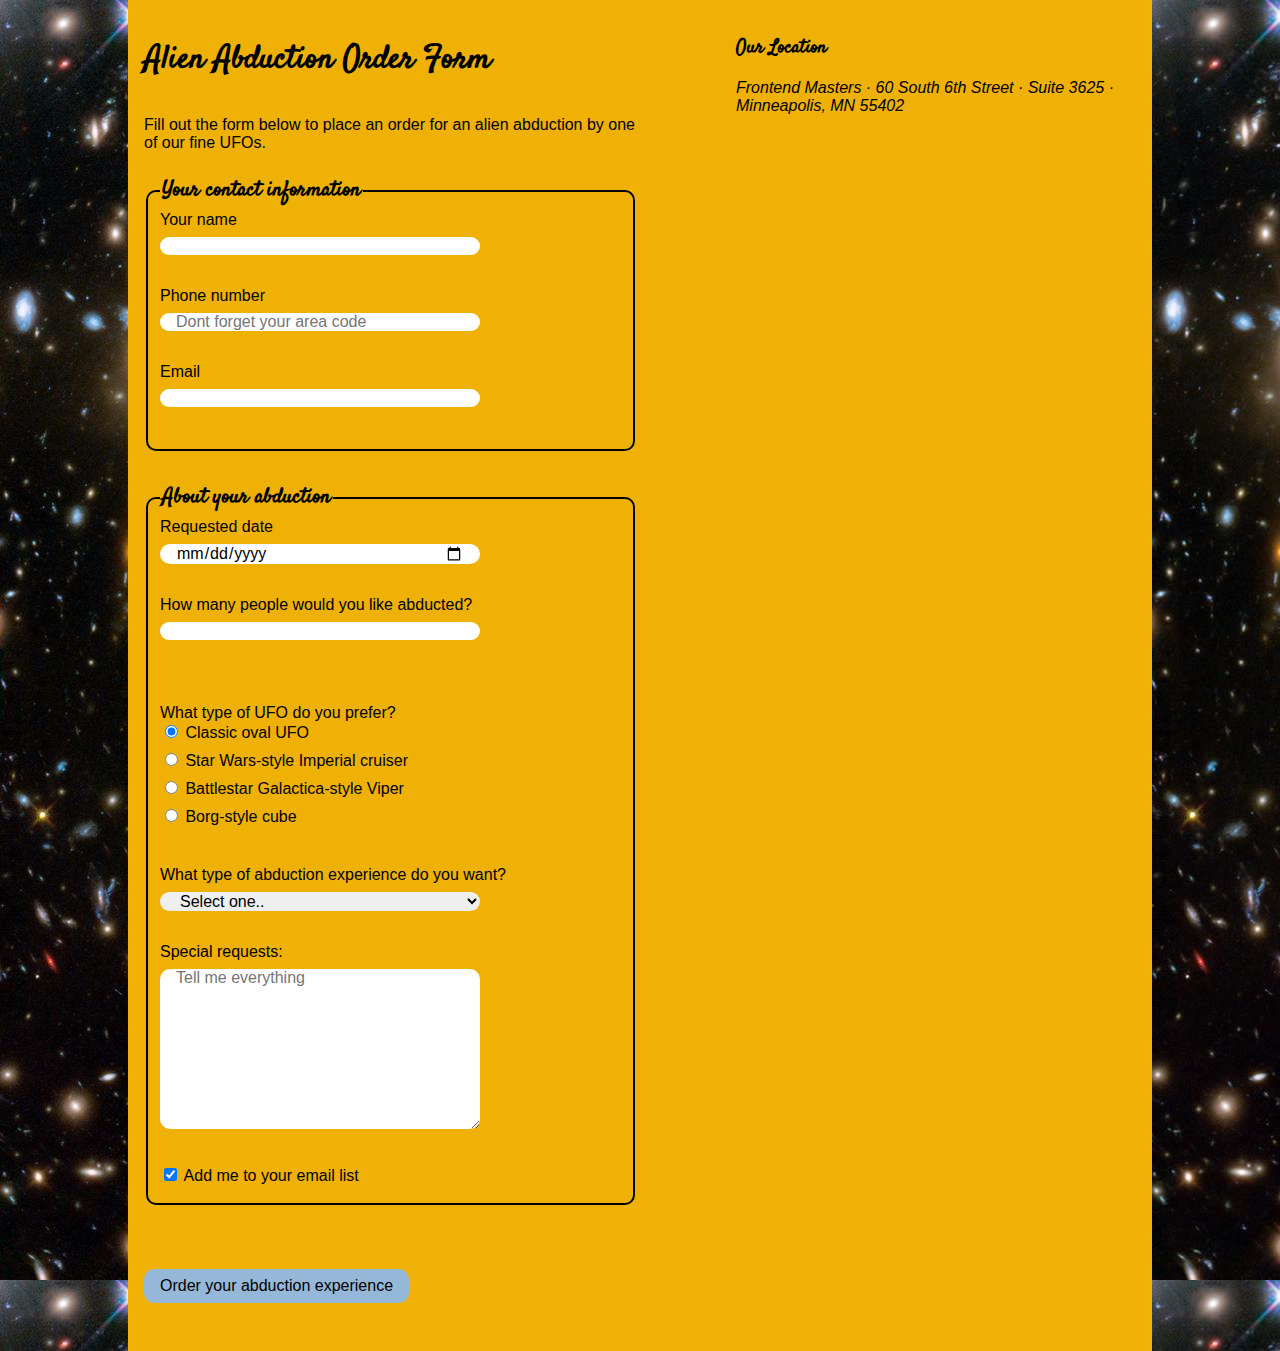
<file: index.html>
<!DOCTYPE html>
<html lang="en">
<head>
	<meta charset="UTF-8">
	<title>Alien Abduction Order Form</title>
	<link href="https://fonts.googleapis.com/css2?family=Satisfy&display=swap" rel="stylesheet">
	<link href="css/forms.css" rel="stylesheet">
</head>
<body>
	<div class="wrapper">
		<section>
			<h1>Alien Abduction Order Form</h1>
			<p>Fill out the form below to place an order for an alien abduction by one of our fine UFOs.</p>
			<form action="https://e3vwdl4bpd.execute-api.us-west-2.amazonaws.com/default/API2SES
			" method="POST">
				<input type="hidden" name="send_to" value="meghabr26@gmail.com">
				<fieldset>
					<legend>Your contact information</legend>
					<label for="name">Your name</label>
						<input type="text" id="name" name="name">
					<label for="phone">Phone number</label>
						<input type="tel" id="phone" name="phone" placeholder="Dont forget your area code">
					<label for="email">Email</label>
						<input type="email" id="email" name="email">
				</fieldset>
				<fieldset>
					<legend>About your abduction </legend>
					<label for="date">Requested  date</label>
							<input type="date" id="date" name="date">
					<label for="qty">How many people would you like abducted?</label>
						<input type="number" id="qty" name="qty" min="1" max="10">
					<p>What type of UFO do you prefer?</p>
						<label>
							<input type="radio" name="ufotype" value="classic" checked> Classic oval UFO
						</label>
						<label>
							<input type="radio" name="ufotype" value="starwars"> Star Wars-style Imperial cruiser
						</label>
						<label>
							<input type="radio" name="ufotype" value="battlestar"> Battlestar Galactica-style Viper
						</label>
						<label>
							<input type="radio" name="ufotype" value="borg"> Borg-style cube
						</label>
					<label for="abtype">What type of abduction experience do you want?</label>
						<select id="abtype" name="abtype">
							<option selected>Select one..</option>
							<option value="tour">Tour of the solar system</option>
							<option value="dinner">Alien dinner and discussion</option>
							<option value="dance">Alien dance lessons</option>
							<option value="whale">Whale watching</option>
						</select>
					<label for="comments">Special requests:</label>
						<textarea id="comments"	name="comments" placeholder="Tell me everything"></textarea>
					<label>	
						<input type="checkbox" value="subscribe" name="subscribe" checked>	Add me to your email list</label>
				</fieldset>	
				<button type="submit">Order your abduction experience</button>
		</form>		
		</section>
		<aside>
			<h3>Our Location</h3>
			<address>
				Frontend Masters &middot;
				60 South 6th Street &middot;
				Suite 3625 &middot;
				Minneapolis, MN 55402
			</address>
			<iframe src="https://www.google.com/maps/embed?pb=!1m18!1m12!1m3!1d2822.315613204416!2d-93.2728440849948!3d44.97789927909817!2m3!1f0!2f0!3f0!3m2!1i1024!2i768!4f13.1!3m3!1m2!1s0x52b3329a75fc44b3%3A0x4d957d624359d4c7!2s60%20South%206th%20St%20%233625%2C%20Minneapolis%2C%20MN%2055402%2C%20USA!5e0!3m2!1sen!2sin!4v1593992569721!5m2!1sen!2sin" width="400" height="300" frameborder="0" style="border:0;" allowfullscreen="" aria-hidden="false" tabindex="0"></iframe>
		</aside>
	</div>
	<script src="js/forms.js"></script>
</body>
</html>
</file>
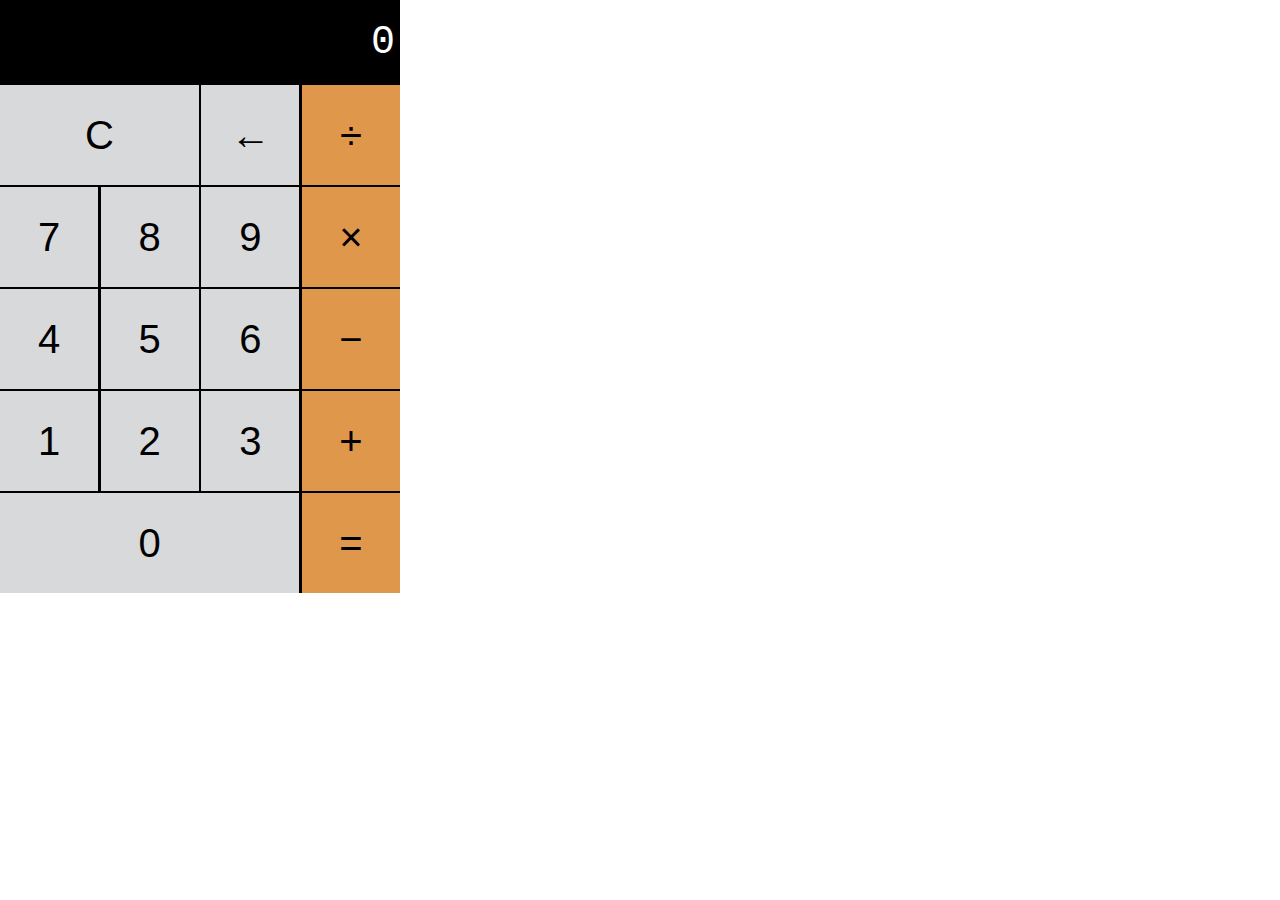
<file: projects/calculator/index.html>
<!DOCTYPE html>
<html lang="en">
<head>
    <meta charset="UTF-8">
    <title>Calculator</title>
    <link rel="stylesheet" href="css/calculator.css">
</head>
<body>
    <div class="wrapper">
        <section class="screen">
            0
        </section>
        
        <section class="calc-buttons">
            <div class="calc-button-row">
                <button class="calc-button double">C</button>
                <button class="calc-button">&larr;</button>
                <button class="calc-button">&divide;</button>
            </div>
            <div class="calc-button-row">
                <button class="calc-button">7</button>
                <button class="calc-button">8</button>
                <button class="calc-button">9</button>
                <button class="calc-button">&times;</button>
            </div>
            <div class="calc-button-row">
                <button class="calc-button">4</button>
                <button class="calc-button">5</button>
                <button class="calc-button">6</button>
                <button class="calc-button">&minus;</button>
            
            </div>
            <div class="calc-button-row">
                <button class="calc-button">1</button>
                <button class="calc-button">2</button>
                <button class="calc-button">3</button>
                <button class="calc-button">&plus;</button>
            </div>
            <div class="calc-button-row">
                <button class="calc-button triple">0</button>
                <button class="calc-button">&equals;</button>
            </div>
        
        </section>
    </div>
    <script src="js/calculator.js"></script>
</body>
</html>
</file>
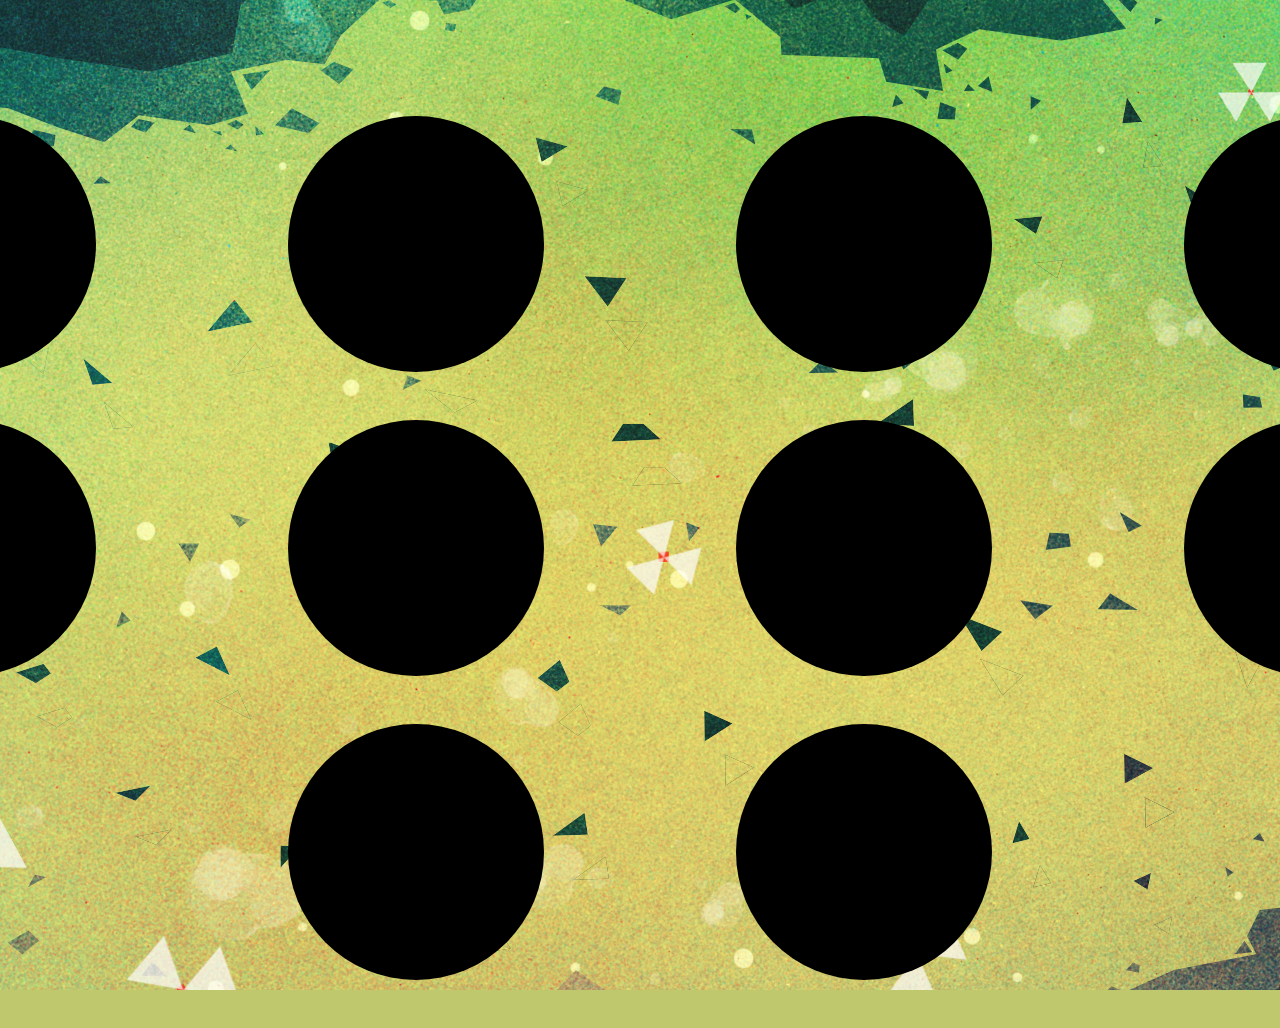
<file: projects/feedamole/index.html>
<!DOCTYPE html>
<html lang="en">
<head>
    <meta charset="UTF-8">
    <meta name="viewport" content="width=device-width, initial-scale=1.0">
    <link rel="stylesheet" href="./mole.css">
    <title>Feed A Mole</title>
</head>
<body>
    <section class="wrapper">
        <header>
           <div class="worm-box">
                <div class="worm-container">
                    <img src="./img/worm.png" alt="worm score meter" class="worm">
                </div>
            </div>
        </header>
        <div class="game-area">
            <div class="mole-hole" id="hole-0"><img src="img/king-mole-fed.png" alt="mole" class="mole" data-index="0"></div>
            <div class="mole-hole" id="hole-1"><img src="img/king-mole-fed.png" alt="mole" class="mole" data-index="1"></div>
            <div class="mole-hole" id="hole-2"><img src="img/king-mole-fed.png" alt="mole" class="mole" data-index="2"></div>
            <div class="mole-hole" id="hole-3"><img src="img/king-mole-fed.png" alt="mole" class="mole" data-index="3"></div>
            <div class="mole-hole" id="hole-4"><img src="img/king-mole-fed.png" alt="mole" class="mole" data-index="4"></div>
            <div class="mole-hole" id="hole-5"><img src="img/king-mole-fed.png" alt="mole" class="mole" data-index="5"></div>
            <div class="mole-hole" id="hole-6"><img src="img/king-mole-fed.png" alt="mole" class="mole" data-index="6"></div>
            <div class="mole-hole" id="hole-7"><img src="img/king-mole-fed.png" alt="mole" class="mole" data-index="7"></div>
            <div class="mole-hole" id="hole-8"><img src="img/king-mole-fed.png" alt="mole" class="mole" data-index="8"></div>
            <div class="mole-hole" id="hole-9"><img src="img/king-mole-fed.png" alt="mole" class="mole" data-index="9"></div>
        </div>
    </section>
    <img src="./img/win.png" alt="you have won!" class="win gone">
    <script src="./mole.js"></script>
</body>
</html>
</file>
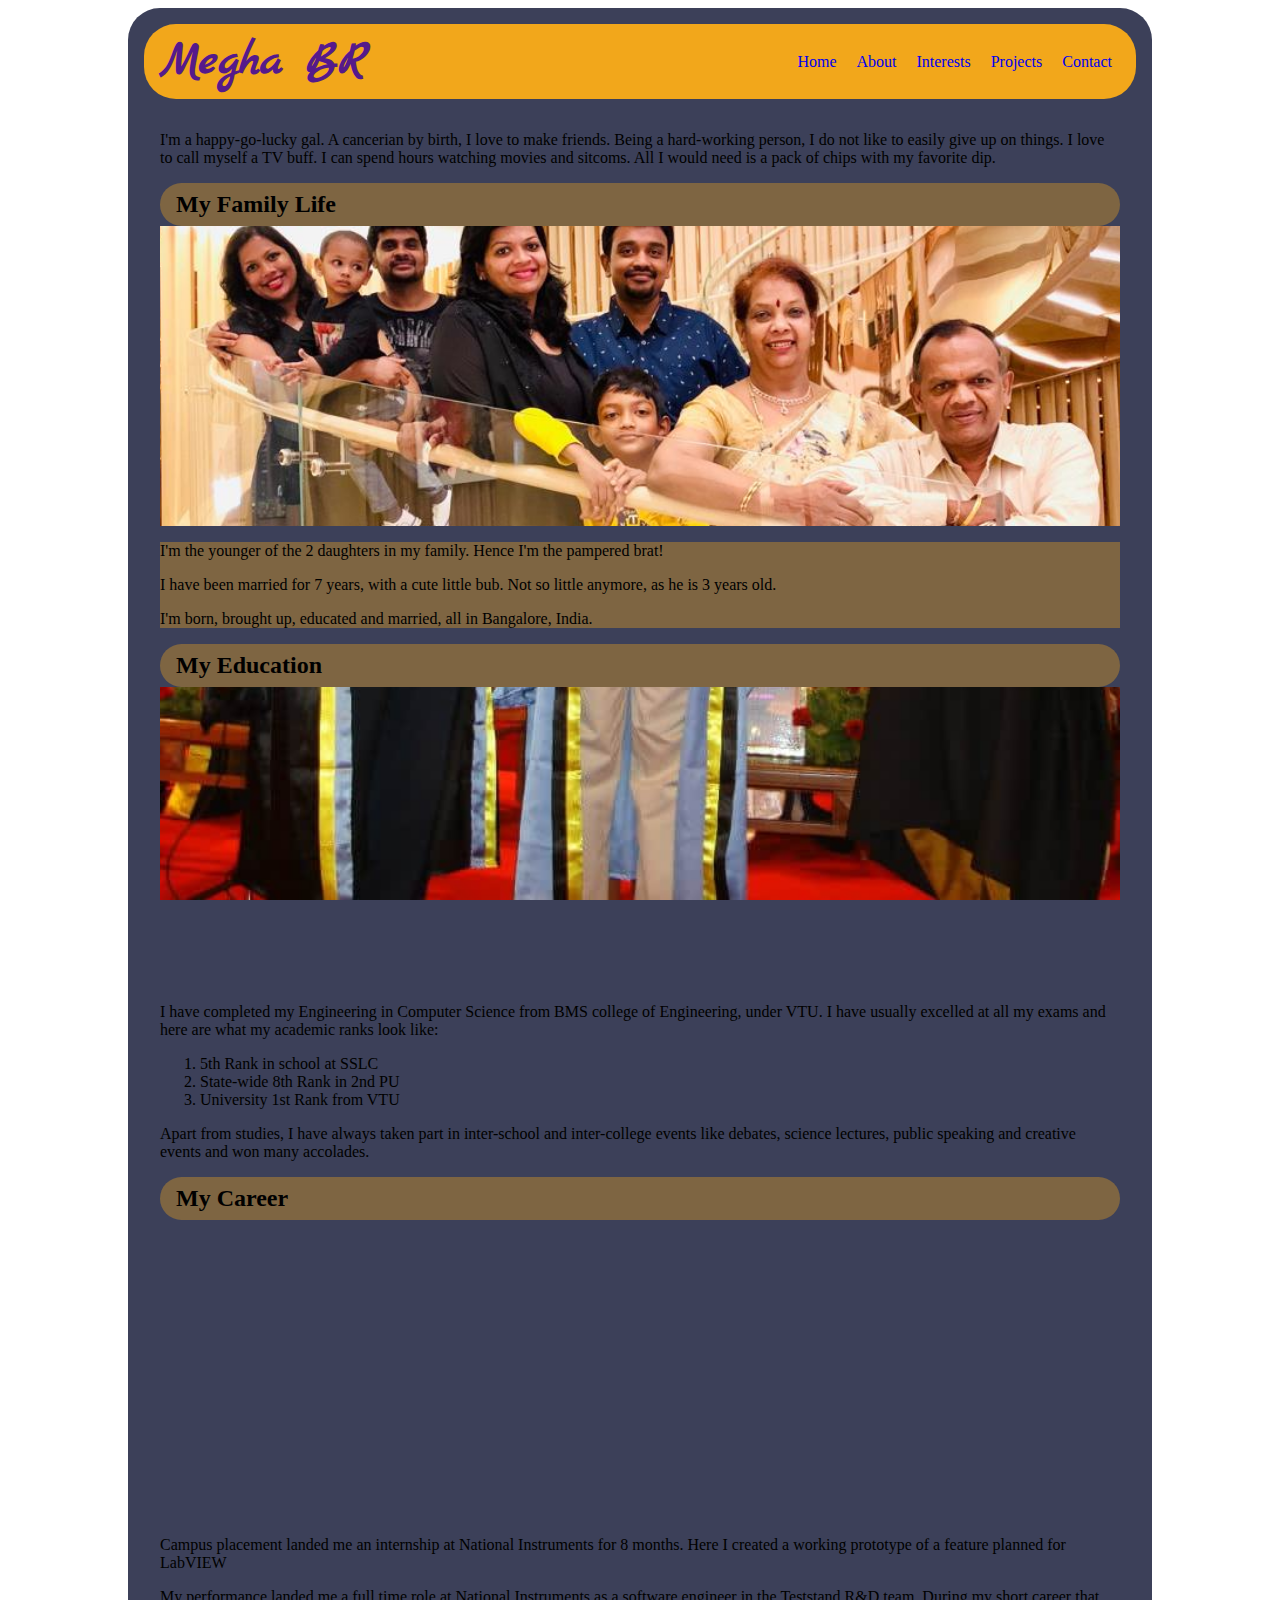
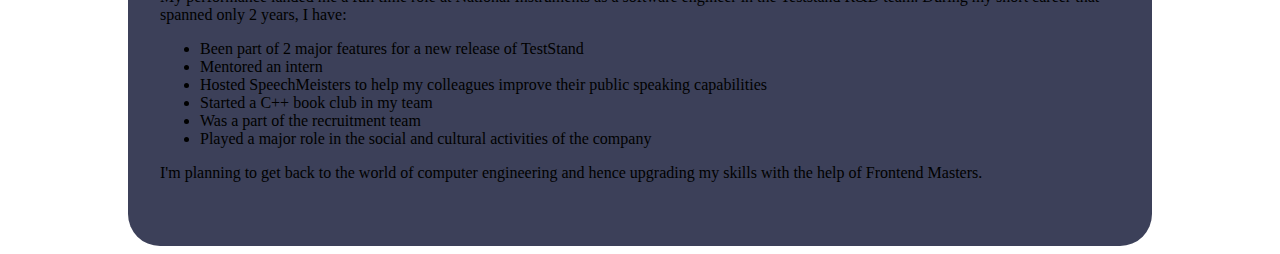
<file: about.html>
<!DOCTYPE html>
<html lang="en">
<head>
    <meta charset="UTF-8">
    <meta name="viewport" content="width=device-width, initial-scale=1.0">
    <link href="css/portfolio.css" rel="stylesheet">
    <link href="https://fonts.googleapis.com/css2?family=Marck+Script&display=swap" rel="stylesheet">
    <title>Megha's</title>
</head>
<body>
    <div class="wrapper">
        <header>
            <h1>Megha BR</h1>
            <nav>
                <ul>
                    <li><a href="index.html">Home</a></li>
                    <li><a href="#">About</a></li>
                    <li><a href="interests.html">Interests</a></li>
                    <li><a href="projects.html">Projects</a></li>
                    <li><a href="contact.html">Contact</a></li>
                </ul>
            </nav>
        </header>
        <section>
            <p>I'm a happy-go-lucky gal. A cancerian by birth, I love to make friends. Being a hard-working person, I do not like
                to easily give up on things. I love to call myself a TV buff. I can spend hours watching movies and sitcoms. All I would need
                is a pack of chips with my favorite dip.
            </p>
            <article>
                <div class="topic">
                    <h2>My Family Life</h2>
                </div>
                <div class="parallax family">
                </div>
                <div class="description">  
                    <p>I'm the younger of the 2 daughters in my family. Hence I'm the pampered brat!</p>
                    <p>I have been married for 7 years, with a cute little bub. Not so little anymore, as he is 3 years old.</p>
                    <p>I'm born, brought up, educated and married, all in Bangalore, India.</p>
                </div>   
            </article>
            <article>
                <div class="topic">
                    <h2>My Education</h2>
                </div>
                <div class="parallax education">
                </div>
                <p>I have completed my Engineering in Computer Science from BMS college of Engineering, under VTU.
                    I have usually excelled at all my exams and here are what my academic ranks look like:
                    <ol>
                        <li>5th Rank in school at SSLC</li>
                        <li>State-wide 8th Rank in 2nd PU</li>
                        <li>University 1st Rank from VTU</li>
                    </ol>
                </p>
                <p>Apart from studies, I have always taken part in inter-school and inter-college events like debates, 
                science lectures, public speaking and creative events and won many accolades.</p>
            </article>
            <article>
                <div class="topic">
                    <h2>My Career</h2>
                </div>
                <div class="parallax career">
                </div>
                <p>Campus placement landed me an internship at National Instruments for 8 months. Here I created a working
                    prototype of a feature planned for LabVIEW</p>
                    <p>My performance landed me a full time role at National Instruments as a software engineer 
                        in the Teststand R&D team. During my short career that spanned only 2 years, I have:
                    <ul>
                        <li>Been part of 2 major features for a new release of TestStand</li>
                        <li>Mentored an intern</li>
                        <li>Hosted SpeechMeisters to help my colleagues improve their public speaking capabilities</li>
                        <li>Started a C++ book club in my team</li>
                        <li>Was a part of the recruitment team</li>
                        <li>Played a major role in the social and cultural activities of the company</li>
                    </ul>
                </p>
                <p>I'm planning to get back to the world of computer engineering and hence upgrading my skills with the help of
                    <emp>Frontend Masters</emp>.
                </p>
            </article>
        </section>
    </div>
</body>
</html>
</file>
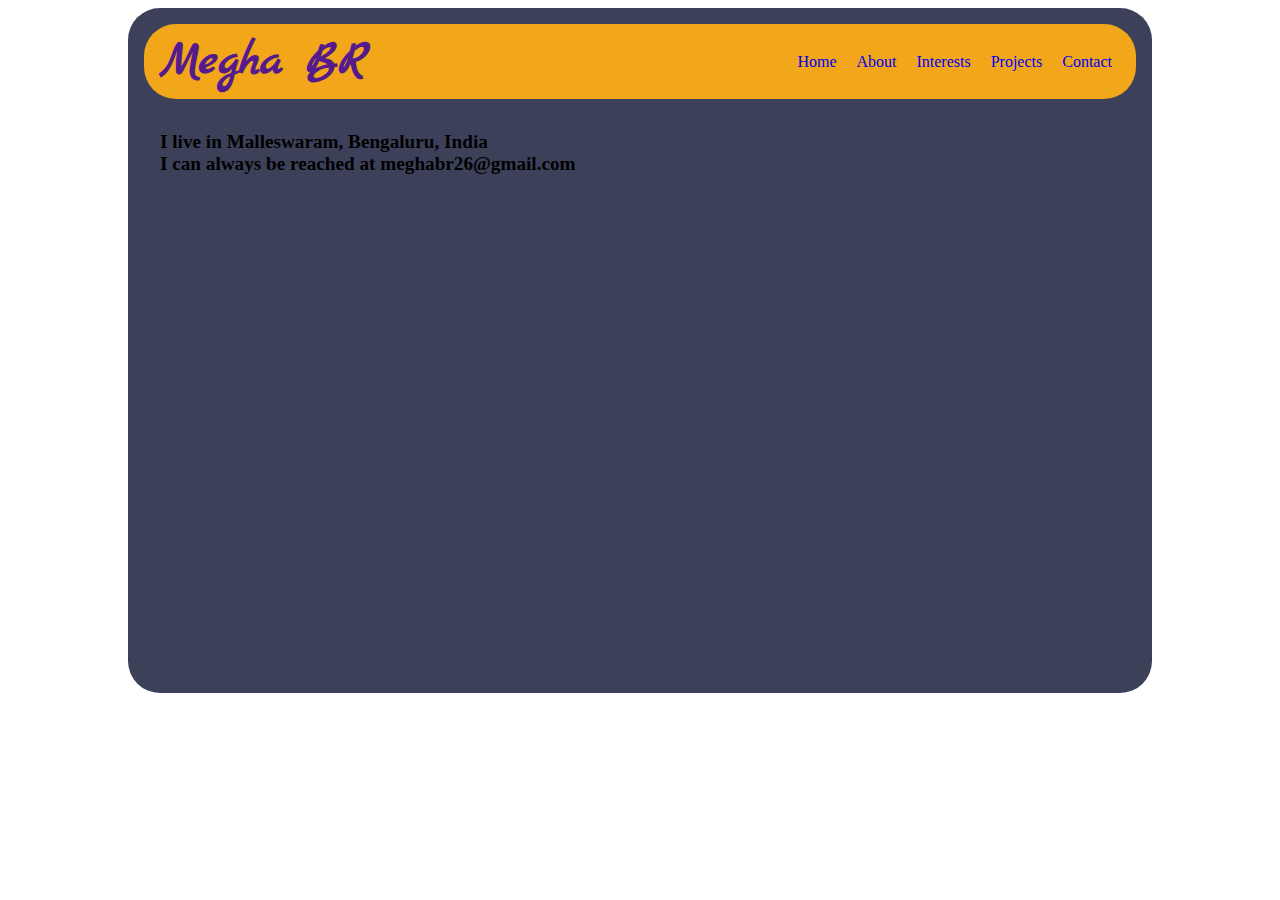
<file: contact.html>
<!DOCTYPE html>
<html lang="en">
<head>
    <meta charset="UTF-8">
    <meta name="viewport" content="width=device-width, initial-scale=1.0">
    <title>Megha's</title>
    <link href="css/portfolio.css" rel="stylesheet">
    <link href="https://fonts.googleapis.com/css2?family=Marck+Script&display=swap" rel="stylesheet">
    <title>Megha's</title>
</head>
<body>
    <div class="wrapper">
        <header>
            <h1>Megha BR</h1>
            <nav>
                <ul>
                    <li><a href="index.html">Home</a></li>
                    <li><a href="about.html">About</a></li>
                    <li><a href="interests.html">Interests</a></li>
                    <li><a href="projects.html">Projects</a></li>
                    <li><a href="#">Contact</a></li>
                </ul>
            </nav>
        </header>
        <section>
            <h4>I live in Malleswaram, Bengaluru, India</h4>
            <h4>I can always be reached at meghabr26@gmail.com</h4>
            <iframe src="https://www.google.com/maps/embed?pb=!1m18!1m12!1m3!1d31099.511482132362!2d77.54980772431779!3d13.007696663247826!2m3!1f0!2f0!3f0!3m2!1i1024!2i768!4f13.1!3m3!1m2!1s0x3bae3d7fff79cfc3%3A0xdfbaac7a46a4a5be!2sMalleshwaram%2C%20Bengaluru%2C%20Karnataka!5e0!3m2!1sen!2sin!4v1594084812140!5m2!1sen!2sin" width="600" height="450" frameborder="0" style="border:0;" allowfullscreen="" aria-hidden="false" tabindex="0"></iframe>
        </section>
    </div>
</body>
</html>
</file>
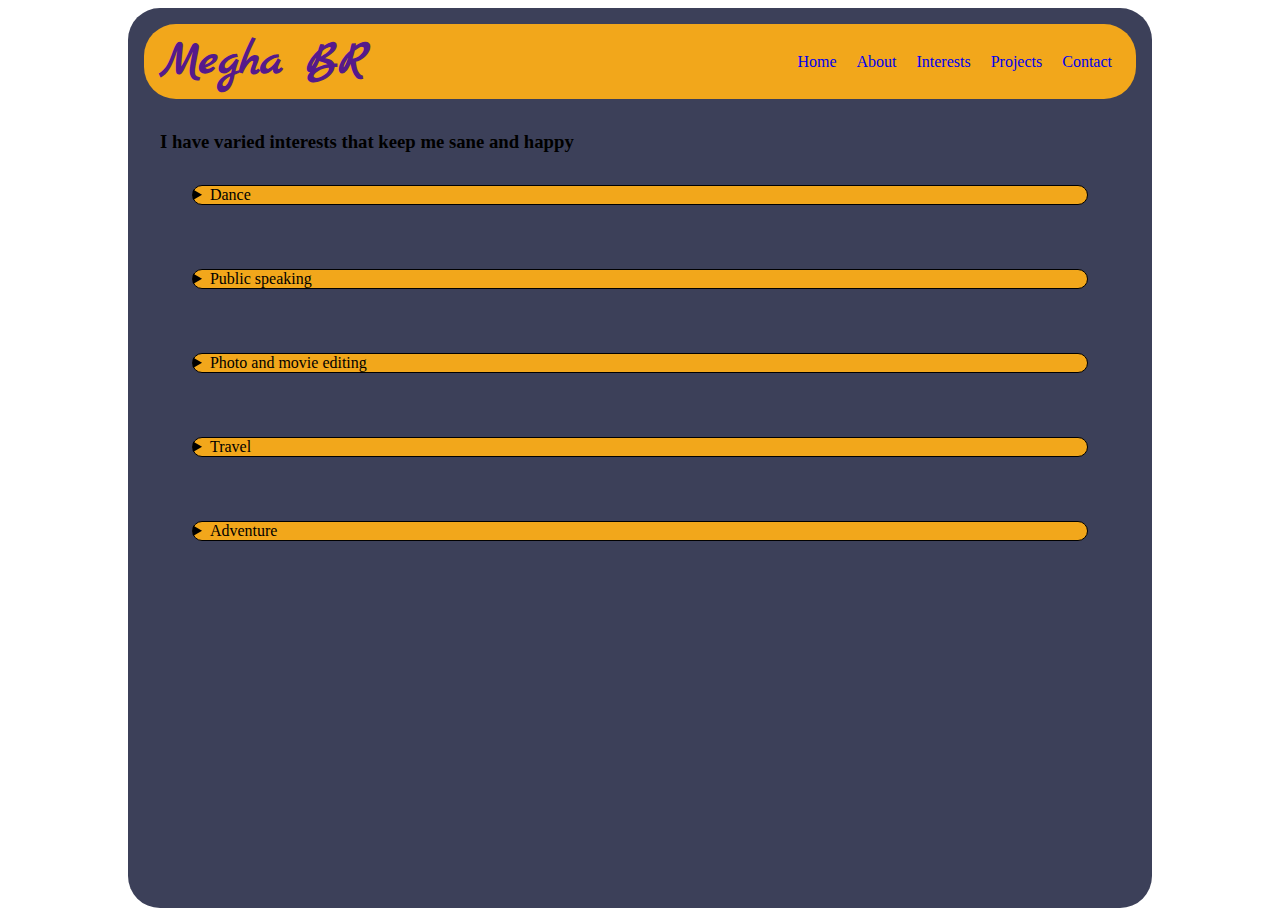
<file: interests.html>
<!DOCTYPE html>
<html lang="en">
<head>
    <meta charset="UTF-8">
    <meta name="viewport" content="width=device-width, initial-scale=1.0">
    <title>Megha's</title>
    <link href="css/portfolio.css" rel="stylesheet">
    <link href="https://fonts.googleapis.com/css2?family=Marck+Script&display=swap" rel="stylesheet">
</head>
<body>
    <div class="wrapper viewport-height">
        <header>
            <h1>Megha BR</h1>
            <nav>
                <ul>
                    <li><a href="index.html">Home</a></li>
                    <li><a href="about.html">About</a></li>
                    <li><a href="#">Interests</a></li>
                    <li><a href="projects.html">Projects</a></li>
                    <li><a href="contact.html">Contact</a></li>
                </ul>
            </nav>
        </header>
        <section>
            <h3>I have varied interests that keep me sane and happy</h3>
            <details>
                <summary>Dance</summary>
                <p>My all time stress buster. Without any formal training, I just dance my heart out.
                </p>
            </details>
            <details>
                <summary>Public speaking</summary>
                <p>Stage fright is never my thing. I've always been a goto person for being a MC at all kinds of parties and events.</p>
            </details>
            <details>
                <summary>Photo and movie editing</summary>
                <p>I love creating stuff on Photoshop and movie makers. In fact, memories of my son's childhood are stored as short videos.</p>
            </details>
            <details>
                <summary>Travel</summary>
                <p>Exploring different places, culture and cuisines is my all time stress buster.</p>
            </details>
            <details>
                <summary>Adventure</summary>
                <p>The adrenaline rush assures that every moment I'm living is worth it. I had a long bucket list of adventures and I'm pretty happy to have checked most of them. My favorites are:
                <ul>
                    <li>Sky Dive</li>
                    <li>Bungy Jump</li>
                    <li>Scuba Dive</li>
                    <li>Snorkelling</li>
                </ul> </p>
            </details>
        </section>
    </div>
</body>
</html>
</file>
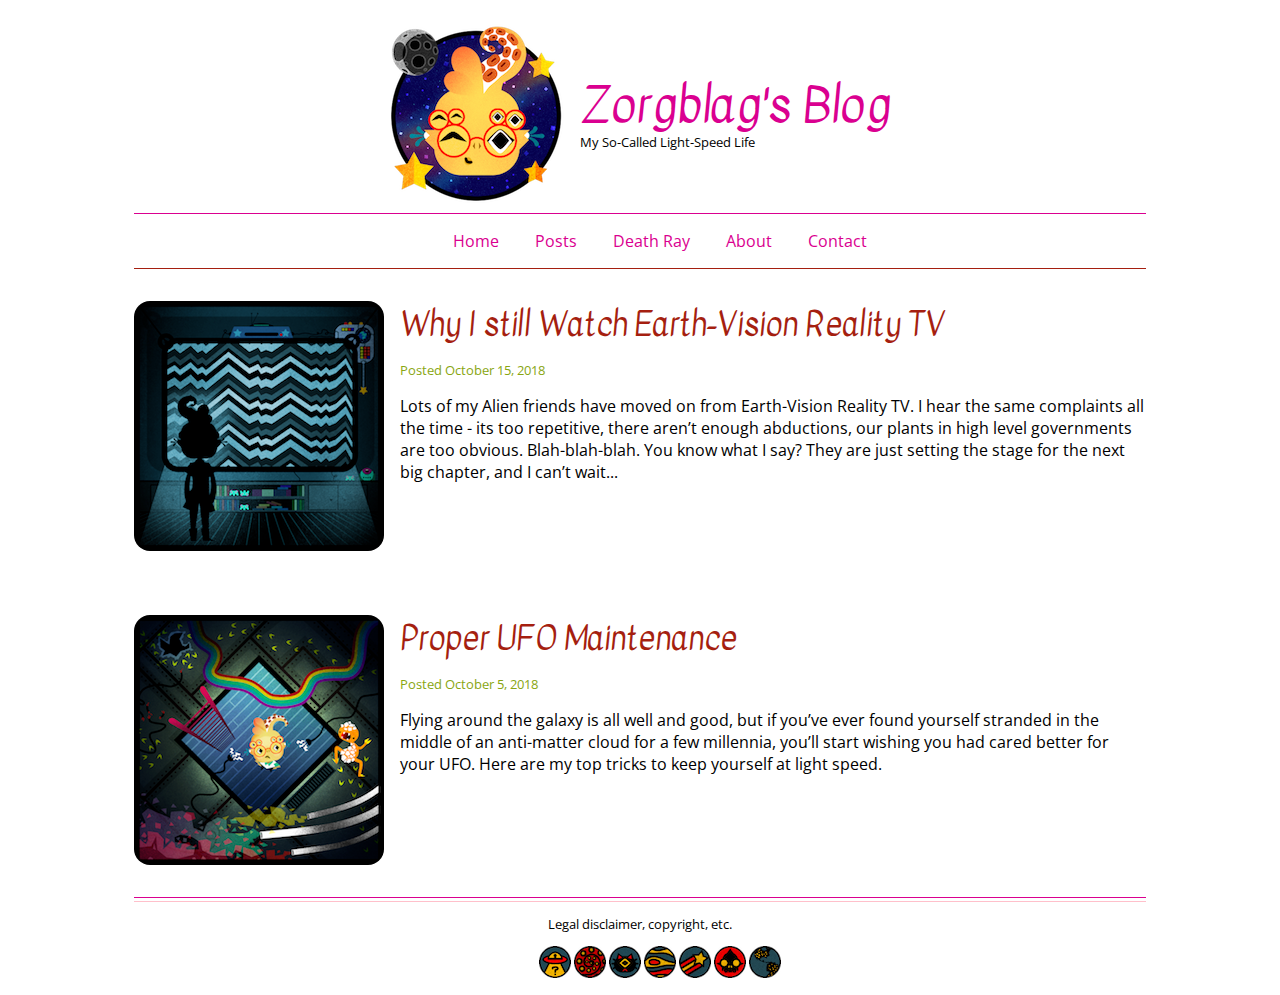
<file: projects/alienblog/blog.html>
<!DOCTYPE html>
<html lang="en">
<head>
	<meta charset="UTF-8">
	<title>Alien Blog</title>
	 <link href="https://fonts.googleapis.com/css?family=Kavivanar|Open+Sans" rel="stylesheet"> 
	 <link href="css/styles.css" rel="stylesheet">
</head>
<body>
	<div class="wrapper">
		<header>
			<div class="leftheader">
				<a href="/"><img src="img/logo.png" alt="Zorgblag's Blog. Click for home. "></a>
			</div>
			<div class="rightheader">
				<h1>Zorgblag's Blog</h1>
				<p>My So-Called Light-Speed Life</p>
			</div>
		</header>
		<nav>
			<ul>
				<li><a href="#">Home</a></li>
				<li><a href="#">Posts</a></li>
				<li><a href="#">Death Ray</a></li>
				<li><a href="#">About</a></li>
				<li><a href="#">Contact</a></li>
			</ul>
		</nav>
		<section>
			<article>
				<img src="img/blog1.png" alt="Earth-Vision Reality TV. ">
				<h2>Why I still Watch Earth-Vision Reality TV</h2>
				<p class="posted">Posted October 15, 2018</p>
				<p>Lots of my Alien friends have moved on from Earth-Vision Reality TV. I hear the same complaints all the time - its too repetitive, there aren’t enough abductions, our plants in high level governments are too obvious. Blah-blah-blah. You know what I say? They are just setting the stage for the next big chapter, and I can’t wait...</p>
				
			</article>
			<article>
				<img src="img/blog2.png" alt="Proper UFO Maintenance. ">
				<h2>Proper UFO Maintenance</h2>
				<p class="posted">Posted October 5, 2018</p>
				<p>Flying around the galaxy is all well and good, but if you’ve ever found yourself stranded in the middle of an anti-matter cloud for a few millennia, you’ll start wishing you had cared better for your UFO. Here are my top tricks to keep yourself at light speed.</p>
				
			</article>
		</section>
		<footer>
			<p>Legal disclaimer, copyright, etc.</p>
			<ul>
				<li><a href="#"><img src="img/icon1.png" alt="Social Media 1."></a></li>
				<li><a href="#"><img src="img/icon2.png" alt="Social Media 2."></a></li>
				<li><a href="#"><img src="img/icon3.png" alt="Social Media 3."></a></li>
				<li><a href="#"><img src="img/icon4.png" alt="Social Media 4."></a></li>
				<li><a href="#"><img src="img/icon5.png" alt="Social Media 5."></a></li>
				<li><a href="#"><img src="img/icon6.png" alt="Social Media 6."></a></li>
				<li><a href="#"><img src="img/icon7.png" alt="Social Media 7."></a></li>
			</ul>
		</footer>
	</div>
</body>
</html>
</file>
<file: css/forms.css>
html {
  box-sizing: border-box;
}
*, *:before, *:after {
  box-sizing: inherit;
}
body {
	font-family: Arial, Helvetica, sans-serif;
	margin: 0;
	padding: 0;
	background-image: url(../img/galaxy.jpg);
}
h1, h3, legend {
	font-family: 'Satisfy', cursive;
}
.wrapper {
	width: 80%;
	margin: 0 auto;
	padding: 1em;
	display: flex;
	flex-flow: row nowrap;
	background-color: #efb106;
}
p, [for="abtype"]{
	margin-bottom: 0;
	margin-top: 2rem;
}
section {
	flex-basis: 57%;
	margin-right: 10%;
}
aside {
	flex-basis: 33%;
}
fieldset {
	border: 2px solid black;
	border-radius: 10px;
	margin-bottom: 2rem;
	margin-top: 1.5rem;
}
legend{
	font-weight: bold;
	font-size: 1.3rem;
}
label {
	display: block;
	padding-bottom: 0.5rem;
}
textarea {
	height: 10rem;
	padding: 1rem;	
}
select {
	font-size: 1rem;
}
button {
	font-size: 1rem;
	margin: 2rem 0;
	background-color: #96b8d8;
	border:none;
	padding: 0.5rem 1rem;
	border-radius: 10px;
}
button:hover {
	background-color: black;
	color: #96b8d8;
}
select, textarea, input:not([type="radio"]):not([type="checkbox"]){
	margin-bottom: 2rem;
	font-size: 1rem;
	font-family: Arial, Helvetica, sans-serif;
	padding: 0 1rem;
	width: 20rem;
	border-radius: 10px;
	border: none;
}
</file>
<file: projects/calculator/css/calculator.css>
html {
    box-sizing: border-box;
}
*, *:before, *:after {
    box-sizing: inherit;
}
body {
  padding: 0;
  margin: 0;
 
}
.wrapper {
    width: 400px;
    background-color: black;
    color: white;
}

.calc-button-row {
    display: flex;
    flex-flow: row nowrap;
    justify-content: space-between;
    margin-bottom: 0.5%;
}
.calc-button {
    flex-basis:24.5%;
    height: 100px;
    background-color: #d8d9db;
    color: black;
    border: none;
    font-size: 40px;
}
.calc-button:hover {
    background-color: #ebebeb;
}
.calc-button:active {
    background-color: #bbbcbe;
}
.screen {
    text-align: right;
    font-family:'Courier New', Courier, monospace;
    padding: 20px 5px;
    font-size: 40px;
}
.double {
    flex-basis: 49.7%;
}
.triple {
    flex-basis: 74.8%;
}
.calc-button:last-child {
    background-color: #df974c;
}
.calc-button:last-child:hover {
    background-color: #dfb07e;
}
.calc-button:last-child:active {
    background-color: #dd8d37;
}
</file>
<file: projects/feedamole/mole.css>
* {
    box-sizing: border-box;
  }
  
  body {
    cursor: url(./img/cursor.png), default;
    background-color: #c0c86d;
    display: flex;
    justify-content: center;
    align-items: center;
    flex-direction: column;
    padding: 0;
    margin: 0;
    height: 100vh;
    width: 100vw;
  }

  header {
      text-align: left;
      font-size: 5rem;
  }
  
  .wrapper {
    background-image: url(./img/background.png);
    background-repeat: no-repeat;
    width: 1920px;
    height: 1080px;
    padding: 10px 20px;
   }
  
  .mole-hole {
    background: black;
    border-radius: 50%;
    overflow: visible;
    width: 16rem;
    height: 16rem;
    margin: auto 6rem 3rem ;
  }
  
  .game-area {
    display: flex;
    flex-wrap:wrap;
    justify-content: center;
    align-items: center;
  }

  .mole {
      position: relative;
      right:2.1rem;
  }

  .hungry {
      cursor: url(./img/cursor-worm.png), auto;
  }

  .gone {
      display:none;
  }

  .worm {
      width:1990px;
      margin: 0 50px;
  }
  .worm-container {
      overflow: hidden;
      width: 5%;
      transition: width 0.5s ease-in-out;
}
</file>
<file: css/portfolio.css>
* {
    box-sizing: border-box;
}
body {
    font-family: cursive;
}
.wrapper {
    width: 80vw;
    margin: 0 auto;
    background-color: #3C4059;
    border-radius: 2rem;
    padding: 1rem;
}
.viewport-height {
    min-height: 100vh;
}
header {
    background-color: #F2A71B;
    border-radius: 2rem;
    display: flex;
    flex-wrap: nowrap;
    justify-content: space-between;
    padding: 0.5rem 1rem;
    align-items: center;
    color: #551A8B;
}    
h1{
    font-family: 'Marck Script', cursive;    
    font-size: 3rem;
    margin:0;
}
nav li {
    list-style-type: none;
    font-size:1rem;
    display: inline-block;
}
nav a{
    text-decoration: none;
    padding: 0 0.5rem;
}
nav a:hover{
    background-color: #F2F2F2;
    border-radius: 2rem;
}
section {
    margin: 2rem 1rem;
}
section img {
    float:left;
    margin-right: 2rem;
    border-radius: 2rem;
}
section:after {
    content: "";
    display: table;
    clear: both;
}
section a {
    text-decoration: none;
    color:#F2A71B;
}
section a:hover{
    color:#F2F2F2;
}
.welcome {
    display: flex;
    align-items: center;
    flex-direction: column;
}
blockquote {
    font-size: 1.5rem;
}
.topic {
    background-color: #f2a71b5d;
    border-radius: 2rem;
    padding: 0.5rem 1rem;
}
.topic h2 {
    margin: 0;
}
.description {
    background-color: #f2a71b5d;
    margin:0;
}
.parallax {
    min-height: 300px; 
    background-attachment: fixed;
    background-position: center;
    background-repeat: no-repeat;
    background-size: contain;
}
.family {
    background-image: url("../img/familypic.jpg");   
}
.education {
    background-image: url("../img/vtu.jpg");
}
.career {
    background-image: url("../img/nibtech.jpg");
}
details summary {
    background-color: #F2A71B;
    border:1px solid black;
    border-radius: 2rem;
    margin: 2rem;
    cursor: pointer;
}
details p {
    margin-left: 3rem;
    margin-top: -1.5rem;
}
details ul {
    margin-left: 4rem;
}
h4 {
    font-size: 1.2rem;
    margin: 0;
}
iframe {
    margin-top: 1rem;
}
.project-container {
    display: flex;
    flex-flow: row wrap;
    justify-content: center;
}
.project {
    background-color: #f2a71b50;
    border-radius: 2rem;
    text-align: center;
    margin: 0 1rem 1rem 0;
    border: 1px solid transparent;
}
.project:hover {
    border: 1px solid #F2A71B;
}
.project img {
    height: 200px;
    width:200px;
    
}
</file>
<file: projects/alienblog/css/styles.css>
html {
    box-sizing: border-box;
}
*, *:before, *:after {
    box-sizing: inherit;
}
body {
    font-family: 'Open Sans', sans-serif;
}
h1, h2, h3, h4, h5, h6 {
    font-family: 'Kavivanar', cursive;
    font-weight: normal;
}
h2 {
    font-size: 2rem;
    color: #A51F10;
    margin: 0;
}
a {
    color: #DA0090;
    text-decoration: none;
}
a:hover {
    text-decoration: underline;
}
.posted {
    font-size: 0.8rem;
    color: #89A611;
}
footer {
    text-align: center;
    font-size: 0.8rem;
    border-top: 1px solid pink;
    margin-top: 0.2rem;
}
header {
    display: flex;
    justify-content: center;
}
.wrapper {
    width: 80%;
    margin: 0 auto;
}

.leftheader {
    padding-right: 0.5rem;
}
.rightheader {
    padding:0;
    padding-left: 0.5rem;
    margin: auto 0;
}
.rightheader h1{
    color: #DA0090;
    font-size: 3rem;
    margin:0;
}
.rightheader p{
    font-size: 0.8rem;
    margin: 0;
    margin-top: -0.5rem;
}

footer ul, nav ul {
    list-style-type: none;
    text-align: center;
    
}
nav {
    border-top: 1px solid #DA0090;
    border-bottom: 1px solid #A51F10;
}

footer li, nav li {
    display: inline-block;
   }
nav a{
    padding: 0.5rem 1rem;
    text-decoration: none;
}
nav a:hover {
    background-color: black;
    color: lightpink;
    text-decoration: none;
}
section {
    display: flex;
    flex-direction: column;
    border-bottom: 1px solid #DA0090;
}
section article {
    margin: 2rem 0;
}

section article img {
    float: left;
    margin-right: 1rem;
    border-radius: 1rem;
}

article:after {
    content: "";
    display: table;
    clear: both;
}
</file>
